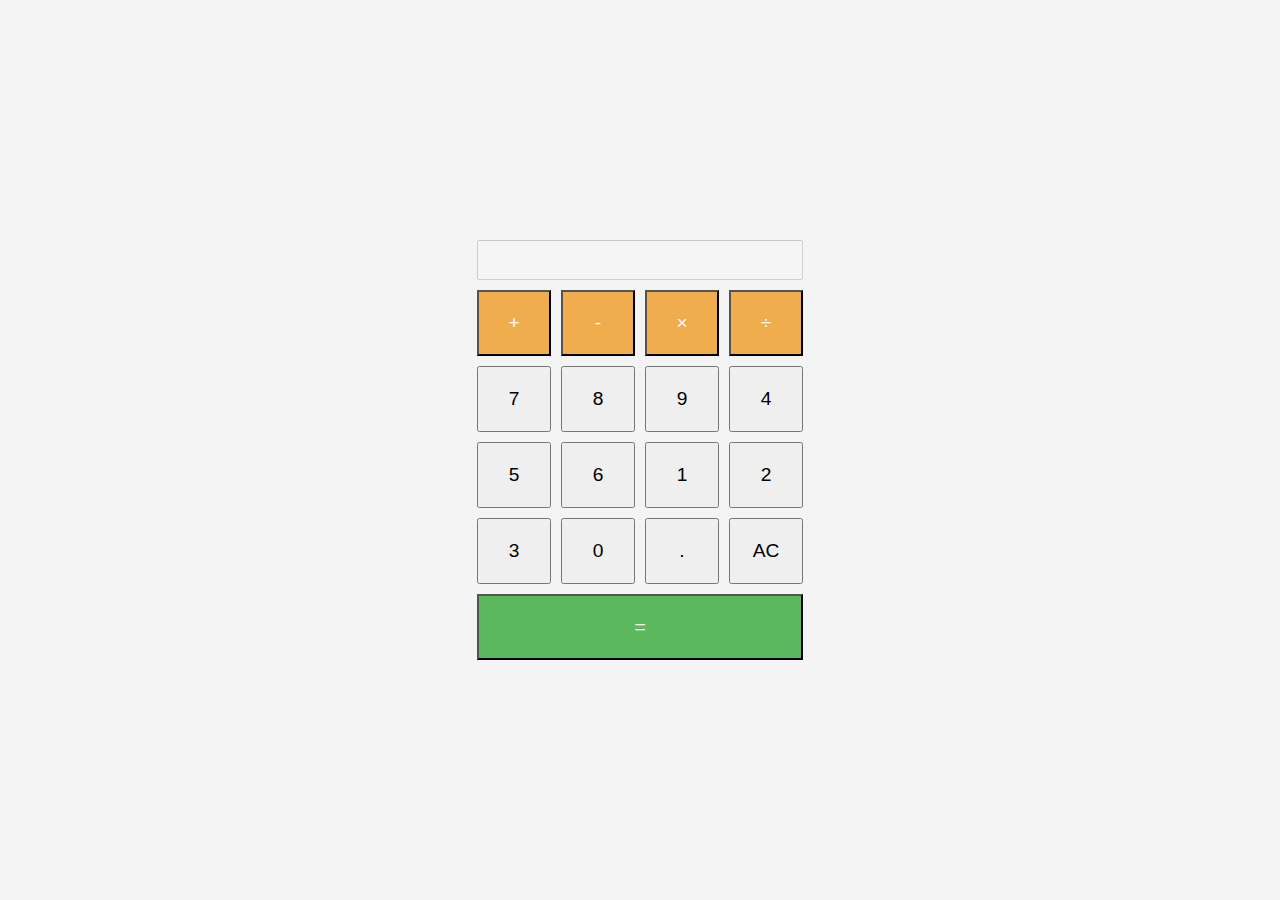
<file: Calculator/index.html>
<!DOCTYPE html>
<html lang="en">
<head>
    <meta charset="UTF-8">
    <meta name="viewport" content="width=device-width, initial-scale=1.0">
    <title>Calculator</title>
    <link rel="stylesheet" href="style.css">
</head>
<body>
    <div class="Calculator">
        <input type="text" class="calculator-screen" value="" disabled>
        <div class="calculator-keys">
            <button type="button" class="operator" value="+">+</button>
            <button type="button" class="operator" value="-">-</button>
            <button type="button" class="operator" value="*">&times;</button>
            <button type="button" class="operator" value="/">&divide;</button>

            <button type="button" value="7">7</button>
            <button type="button" value="8">8</button>
            <button type="button" value="9">9</button>
            <button type="button" value="4">4</button>
            <button type="button" value="5">5</button>
            <button type="button" value="6">6</button>
            <button type="button" value="1">1</button>
            <button type="button" value="2">2</button>
            <button type="button" value="3">3</button>
            <button type="button" value="0">0</button>
            <button type="button" class="decimal" value=".">.</button>
            <button type="button" class="all-clear" value="all-clear">AC</button>

            <button type="button" class="equal-sign" value="=">=</button>
        </div>
    </div>
    <script src="app.js"></script>
</body>
</html>
</file>
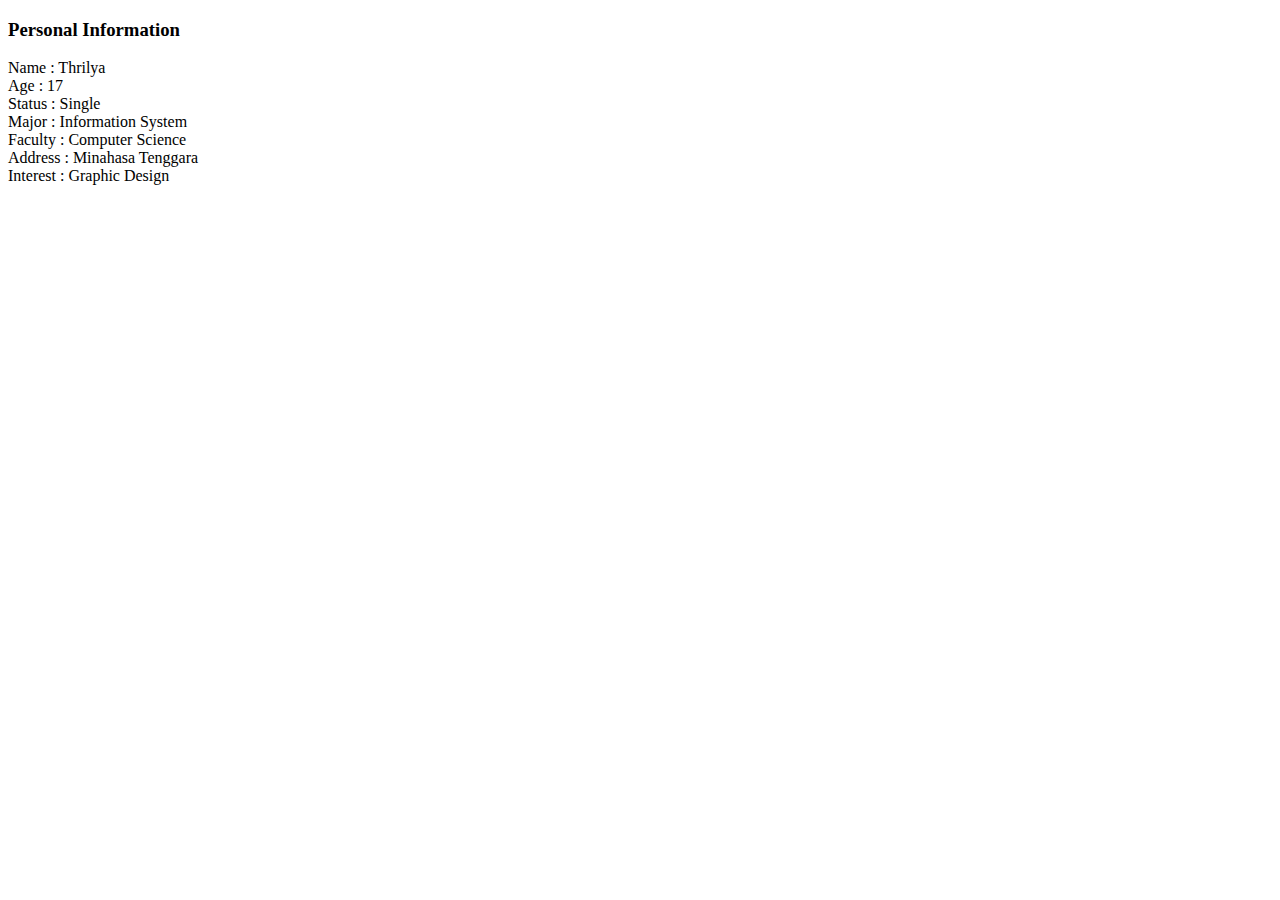
<file: Lecture10 exercise/index.html>
<!DOCTYPE html>
<html lang="en">
<head>
    <meta charset="UTF-8">
    <meta name="viewport" content="width=device-width, initial-scale=1.0">
    <title>Document</title>
</head>
<body>
    <h3>Personal Information</h3>
    <p id="demo"></p>

    <script type="module">
        //import
        import message from "./message.js";

        //display message
        document.getElementById("demo").innerHTML = message();
    </script>
</body>
</html>
</file>
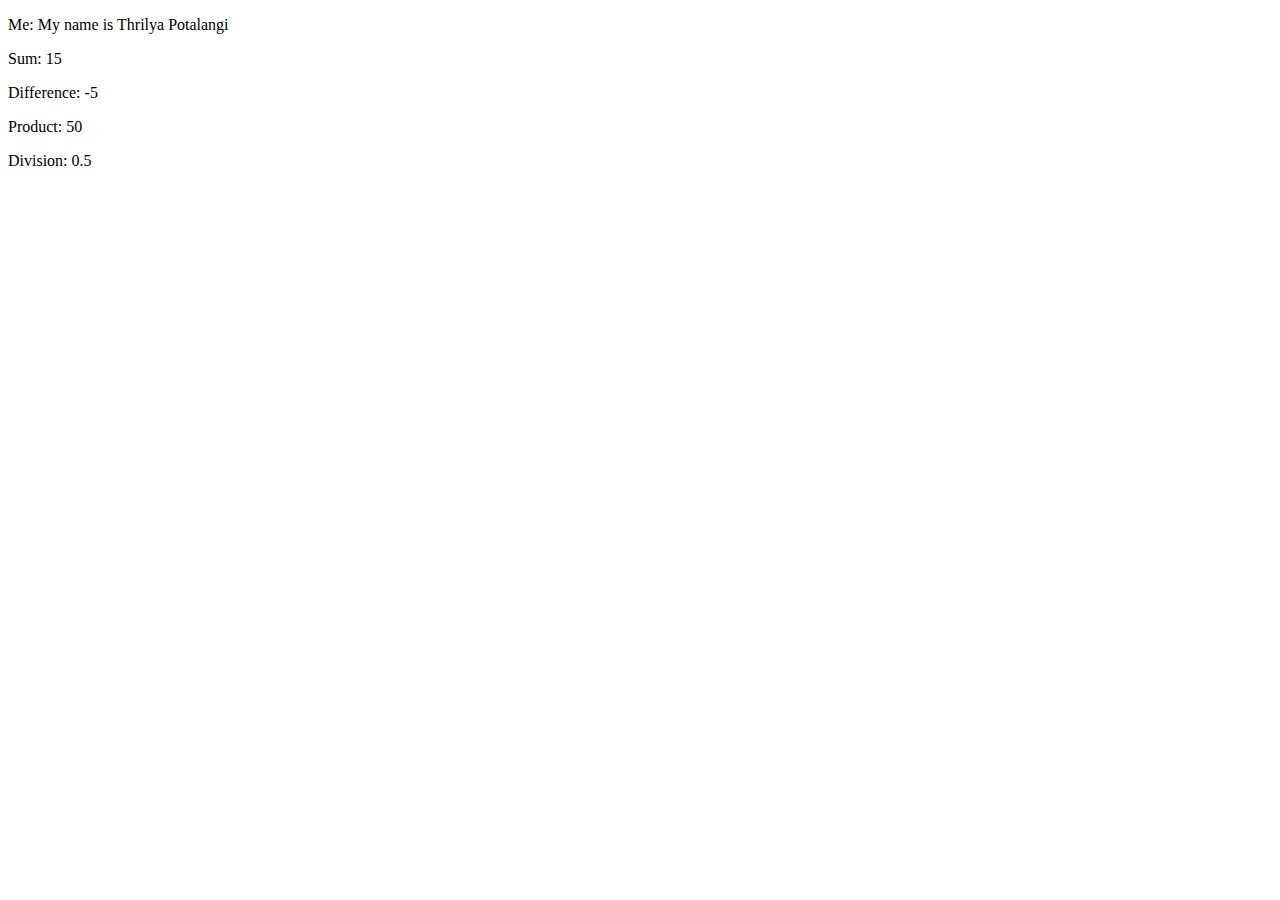
<file: Lecture10/index.html>
<!DOCTYPE html>
<html lang="en">
<head>
    <meta charset="UTF-8">
    <meta name="viewport" content="width=device-width, initial-scale=1.0">
    <title>Document</title>
</head>
<body>
    <script>
        // Membuat kelas
        class Calculator {
            constructor(myName) {
                this.studentName = myName;
            }

            printStudent() {
                return 'My name is ' + this.studentName;
            }

            // Penjumlahan
            add(a, b) {
                return a + b;
            }

            // Pengurangan
            subtract(a, b) {
                return a - b;
            }

            // Perkalian
            multiply(a, b) {
                return a * b;
            }

            // Pembagian
            divide(a, b) {
                return a / b;
            }
        }

        // Membuat objek dari kelas
        const myCal = new Calculator("Thrilya Potalangi");
        document.write("<p>Me: " + myCal.printStudent() + "</p>");

        // Membuat fungsi untuk kalkulasi
        function calculate(a, b) {
            const add = myCal.add(a, b);
            const subtract = myCal.subtract(a, b);
            const multiply = myCal.multiply(a, b);
            const divide = myCal.divide(a, b);

            return [add, subtract, multiply, divide];
        }

        const [add, subtract, multiply, divide] = calculate(5, 10);

        document.write("<p>Sum: " + add + "</p>");
        document.write("<p>Difference: " + subtract + "</p>");
        document.write("<p>Product: " + multiply + "</p>");
        document.write("<p>Division: " + divide + "</p>");
    </script>
</body>
</html>
</file>
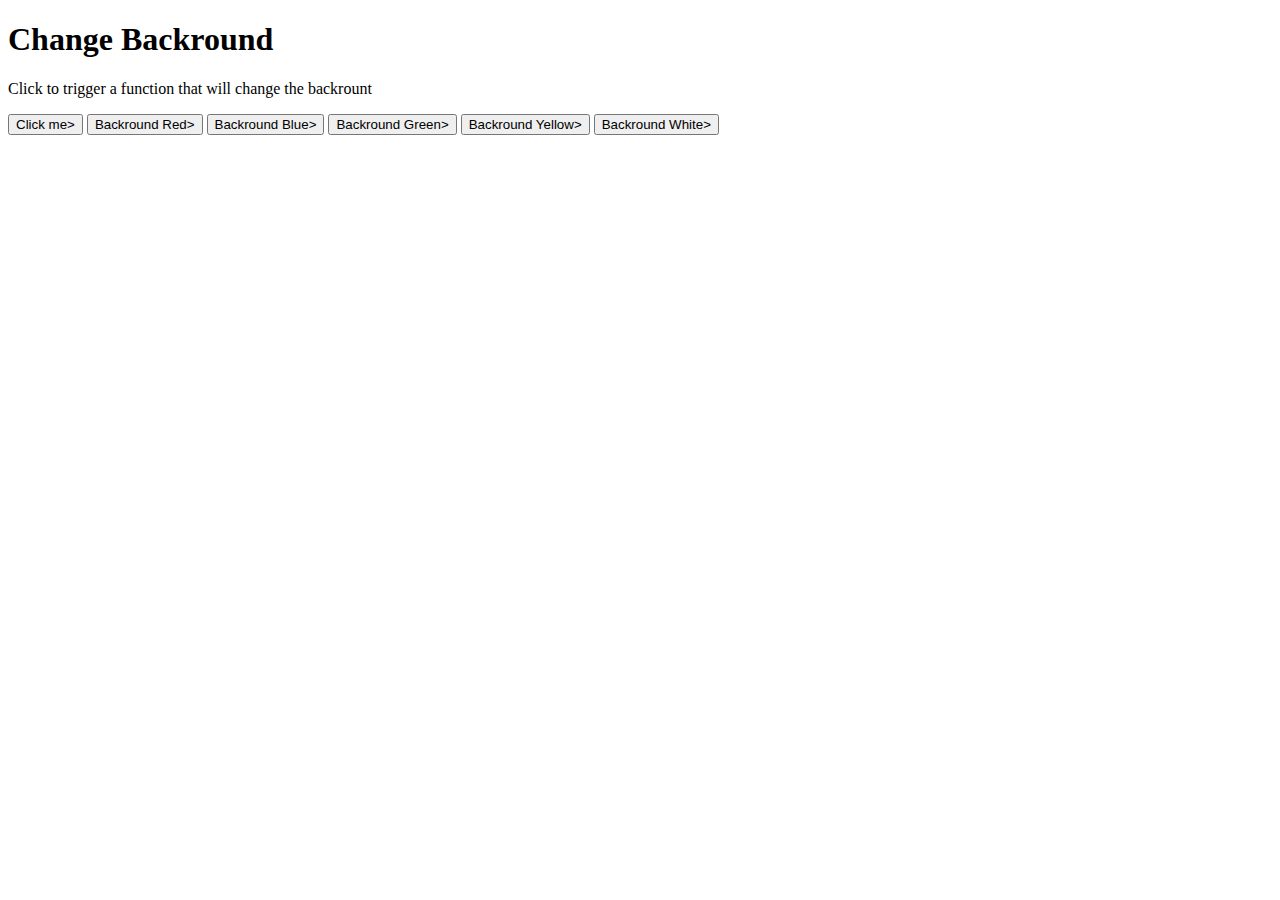
<file: React-JS/test-demo-javascript/index.html>
<!DOCTYPE html>
<html lang="en">
<head>
    <title>Test Javascript</title>
    <script src="index.js"></script>
</head>
<body>
    <h1>Change Backround</h1>
    <p>Click to trigger a function that will change the backrount</p>

    <button onclick="myHello()">Click me></button>
    <button onclick="bgRed()">Backround Red></button>
    <button onclick="bgBlue()">Backround Blue></button>
    <button onclick="bgGreen()">Backround Green></button>
    <button onclick="bgYellow()">Backround Yellow></button>
    <button onclick="bgWhite()">Backround White></button>
    <p id="greetings"></p>
</body>
</html>
</file>
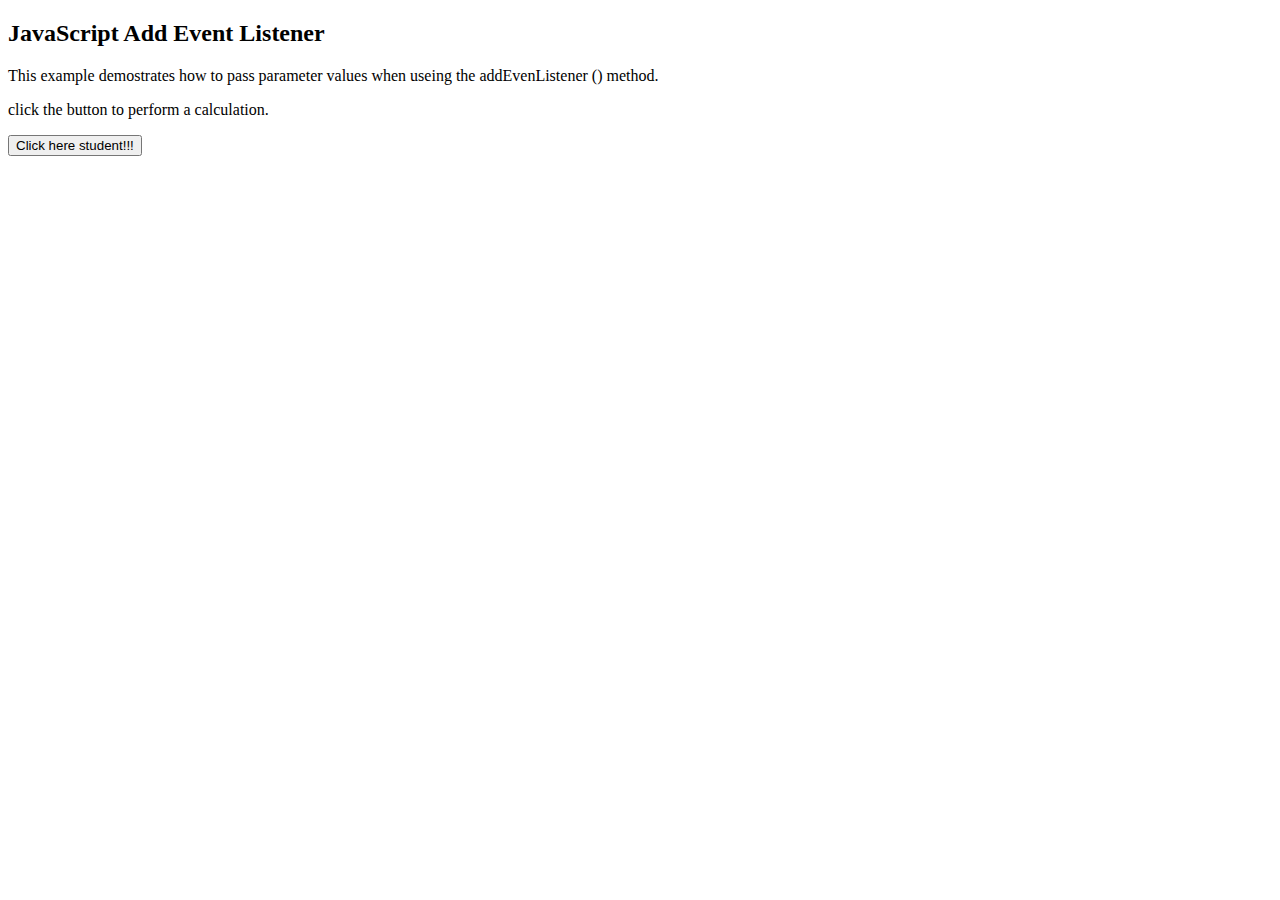
<file: demo1/example1.html>
<!DOCTYPE html>
<html lang="en">
<head>
    <meta charset="UTF-8">
    <meta name="viewport" content="width=device-width, initial-scale=1.0">
    <title>Test DOM</title>
</head>
<body>
    <h2>JavaScript Add Event Listener</h2>
    <p>This example demostrates how to pass parameter 
        values when useing the addEvenListener () method.   
    </p>
    <p>click the button to perform a calculation.</p>

    <button id="my-btn">Click here student!!!</button>
    <p id="value-demo"></p>

    <script src="myscript.js"></script>
</body>
</html>
</file>
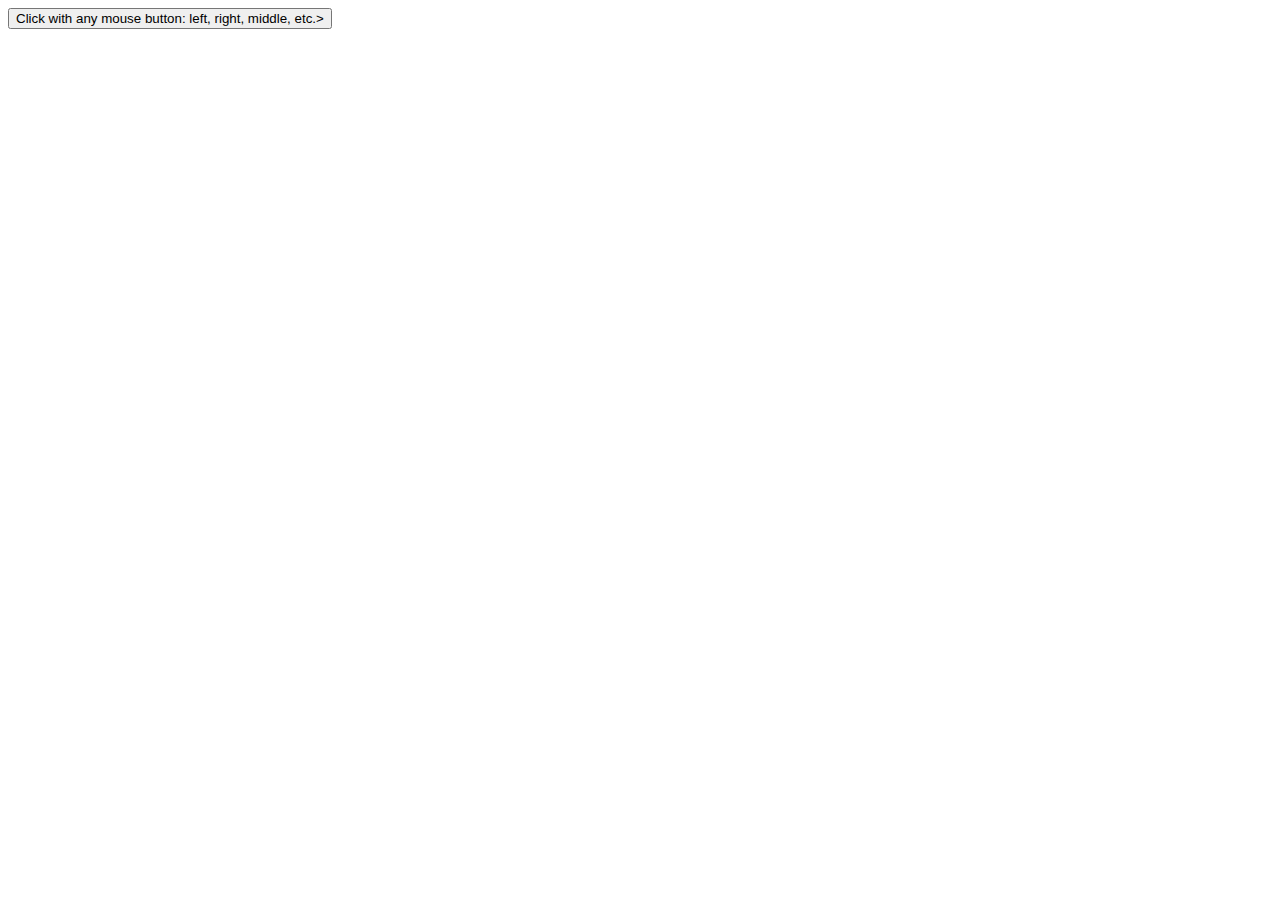
<file: demo2/example2.html>
<!DOCTYPE html>
<html lang="en">
<head>
    <meta charset="UTF-8">
    <meta name="viewport" content="width=device-width, initial-scale=1.0">
    <title>Javascript DOM mouse events in button</title>
</head>
<body>
    <button id="btn">Click with any mouse button: left, right, middle, etc.></button>
    <p id="messege"></p>
    <script src="myscript.js"></script>
</body>
</html>
</file>
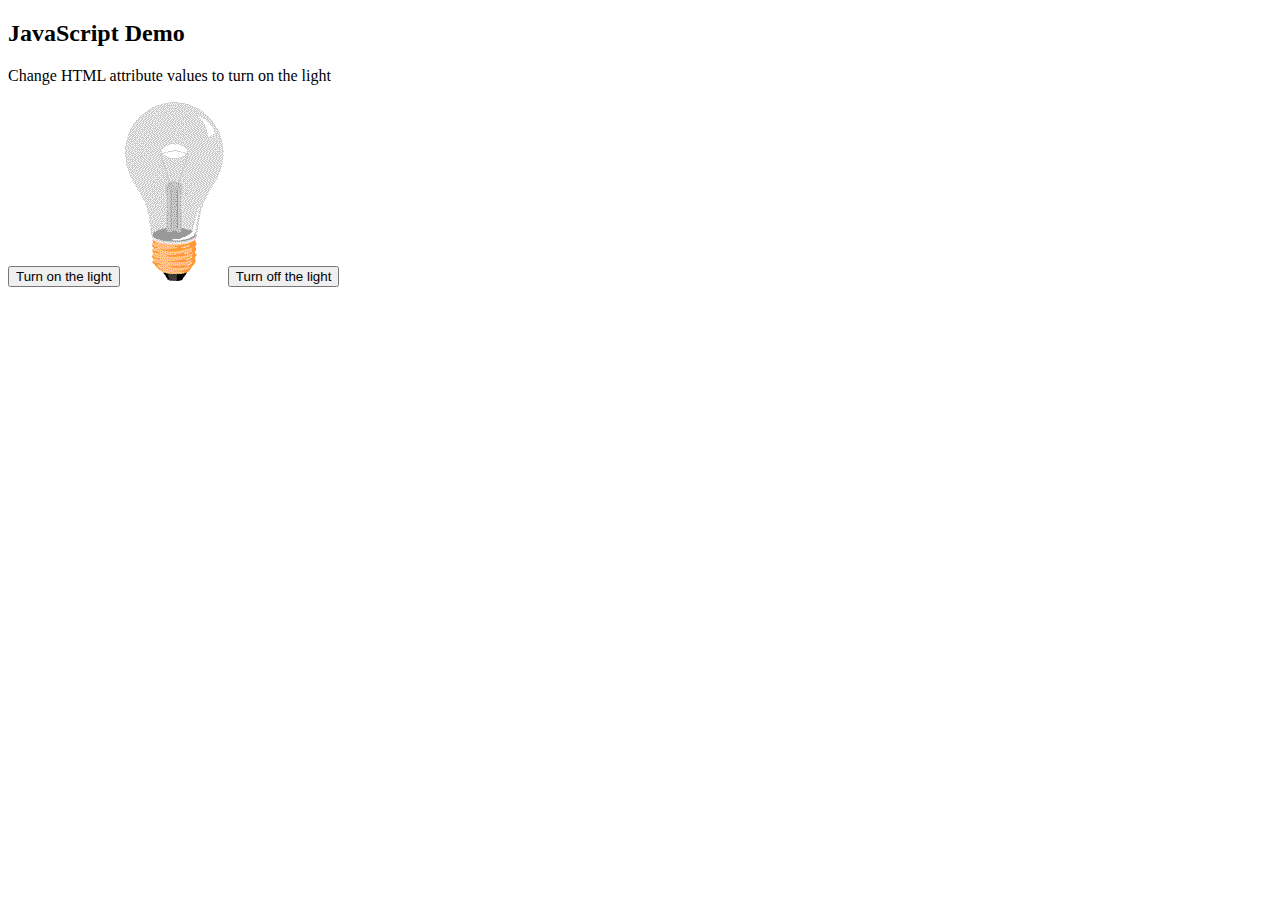
<file: demo3/example3.html>
<!DOCTYPE html>
<html lang="en">
<head>
    <meta charset="UTF-8">
    <meta name="viewport" content="width=device-width, initial-scale=1.0">
    <title>Turn the light</title>
    <script src="myscripts.js"></script>
</head>
<body>
    <h2>JavaScript Demo</h2>
    <p>Change HTML attribute values to turn on the light</p>

    <button onclick="turnOn ()">Turn on the light</button>
    <img id="myImage" src="pic_off.gif" style="width: 100px;">

    <button onclick="turnOff ()">Turn off the light</button>
</body>
</html>
</file>
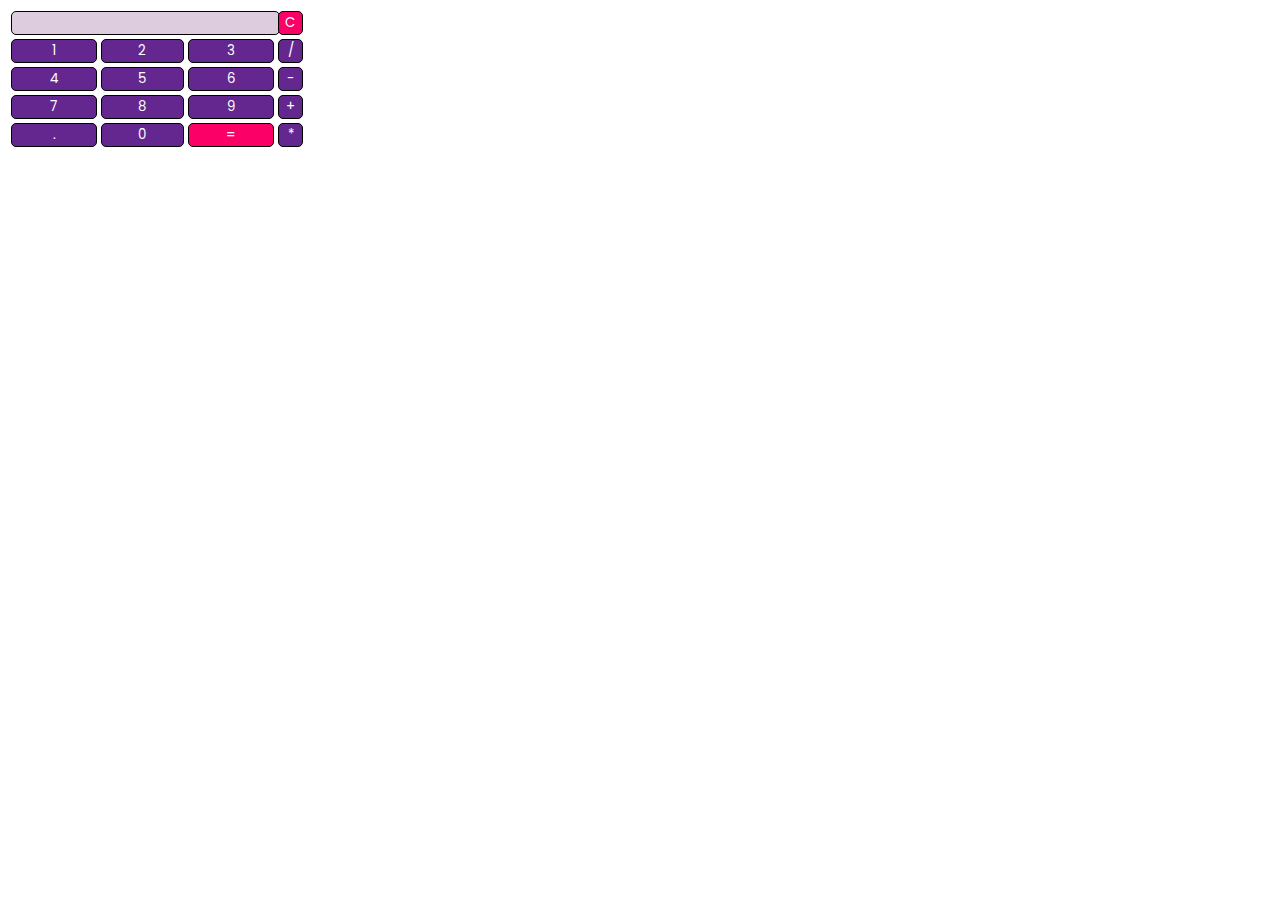
<file: demo4/demo4.html>
<!DOCTYPE html>
<html lang="en">
<head>
    <meta charset="UTF-8">
    <meta name="viewport" content="width=device-width, initial-scale=1.0">
    <title>JavaScript Calculator</title>
    <link rel="stylesheet" href="calculator-style.css">
    <link rel="preconnect" href="https://fonts.googleapis.com">
<link rel="preconnect" href="https://fonts.gstatic.com" crossorigin>
<link href="https://fonts.googleapis.com/css2?family=Poppins:ital,wght@0,100;0,200;0,300;0,400;0,500;0,600;0,700;0,800;0,900;1,100;1,200;1,300;1,400;1,500;1,600;1,700;1,800;1,900&display=swap" rel="stylesheet">
</head>
<body>
    <table class="Calculator">
        <tr>
            <td colspan="3"> <input class="display-box" type="text" id="result" disabled /></td>
            <td> <input type="button" value="C" onclick="clearScreen ()" id="btn"></td>
        </tr>
        <tr>
            <td> <input type="button" value="1" onclick="display('1')"></td>
            <td> <input type="button" value="2" onclick="display('2')"></td>
            <td> <input type="button" value="3" onclick="display('3')"></td>
            <td> <input type="button" value="/" onclick="display('/')"></td>
        </tr>
        <tr>
            <td> <input type="button" value="4" onclick="display('4')"></td>
            <td> <input type="button" value="5" onclick="display('5')"></td>
            <td> <input type="button" value="6" onclick="display('6')"></td>
            <td> <input type="button" value="-" onclick="display('-')"></td>
        </tr>
        <tr>
            <td> <input type="button" value="7" onclick="display('7')"></td>
            <td> <input type="button" value="8" onclick="display('8')"></td>
            <td> <input type="button" value="9" onclick="display('9')"></td>
            <td> <input type="button" value="+" onclick="display('+')"></td>
        </tr>
        <tr>
            <td> <input type="button" value="." onclick="display('.')"></td>
            <td> <input type="button" value="0" onclick="display('0')"></td>
            <td> <input type="button" value="=" onclick="calculate()" id="btn"></td>
            <td> <input type="button" value="*" onclick="display('*')"></td>
        </tr>
    </table>
    <script type="text/JavaScript" src="calculator-js.js"></script>
</body>
</html>
</file>
<file: Calculator/style.css>
*{
    box-sizing: border-box;
}

body{
    font-family: 'Roboto', sans-serif;
    display: flex;
    justify-content: center;
    align-items: center;
    height: 100vh;
    margin: 0;
    background-color: #f4f4f4;
}

.calculator{
    border: 1px solid #999;
    padding: 20px;
    border-radius: 10px;
    background-color: #fff;
}

.calculator-screen{
    width: 100%;
    height: 40px;
    text-align: right;
    margin-bottom: 10px;
    padding-right: 10px;
    font-size: 1.5em;
}

.calculator-keys{
    display: grid;
    grid-template-columns: repeat(4, 1fr);
    gap: 10px;
}

button{
    padding: 20px;
    font-size: 1.2em;
    cursor: pointer;
}

.operator{
    background-color: #f0ad4e;
    color: white;
}

.equal-sign{
    background-color: #5cb85c;
    color: white;
    grid-column: span 4;
}
</file>
<file: demo4/calculator-style.css>
.calculator {
    padding: 10px;
    border-radius: 1em;
    height: 380px;
    width: 400px;
    margin: auto;
    background-color: #191b28;
    box-shadow: rgba(0, 0, 0, 0.19) 0px 10px 20px, rgba(0, 0, 0, 0.23) 0px 6px 6px;
}

.display-box {
    font-family: 'Poppins';
    background-color: #dcd;
    border: solid black 0.5px;
    color: black;
    border-radius: 5px;
    width: 100%;
    height: 65%;
}

#btn {
    background-color: #fb0066;
}

input[type=button] {
    font-family: 'Poppins';
    background-color: #64278f;
    color: white;
    border: solid black 0.5px;
    width: 100%;
    border-radius: 5px;
    height: 70%;
    outline: none;
}

input[type=button]:active {
    background: #e5e5e5;
    -webkit-box-shadow: inset 0px 0px 5px #cccccc;
    -moz-box-shadow: inset 0px 0px 5px #cccccc;
    box-shadow: inset 0px 0px 5px #cccccc;
}
</file>
